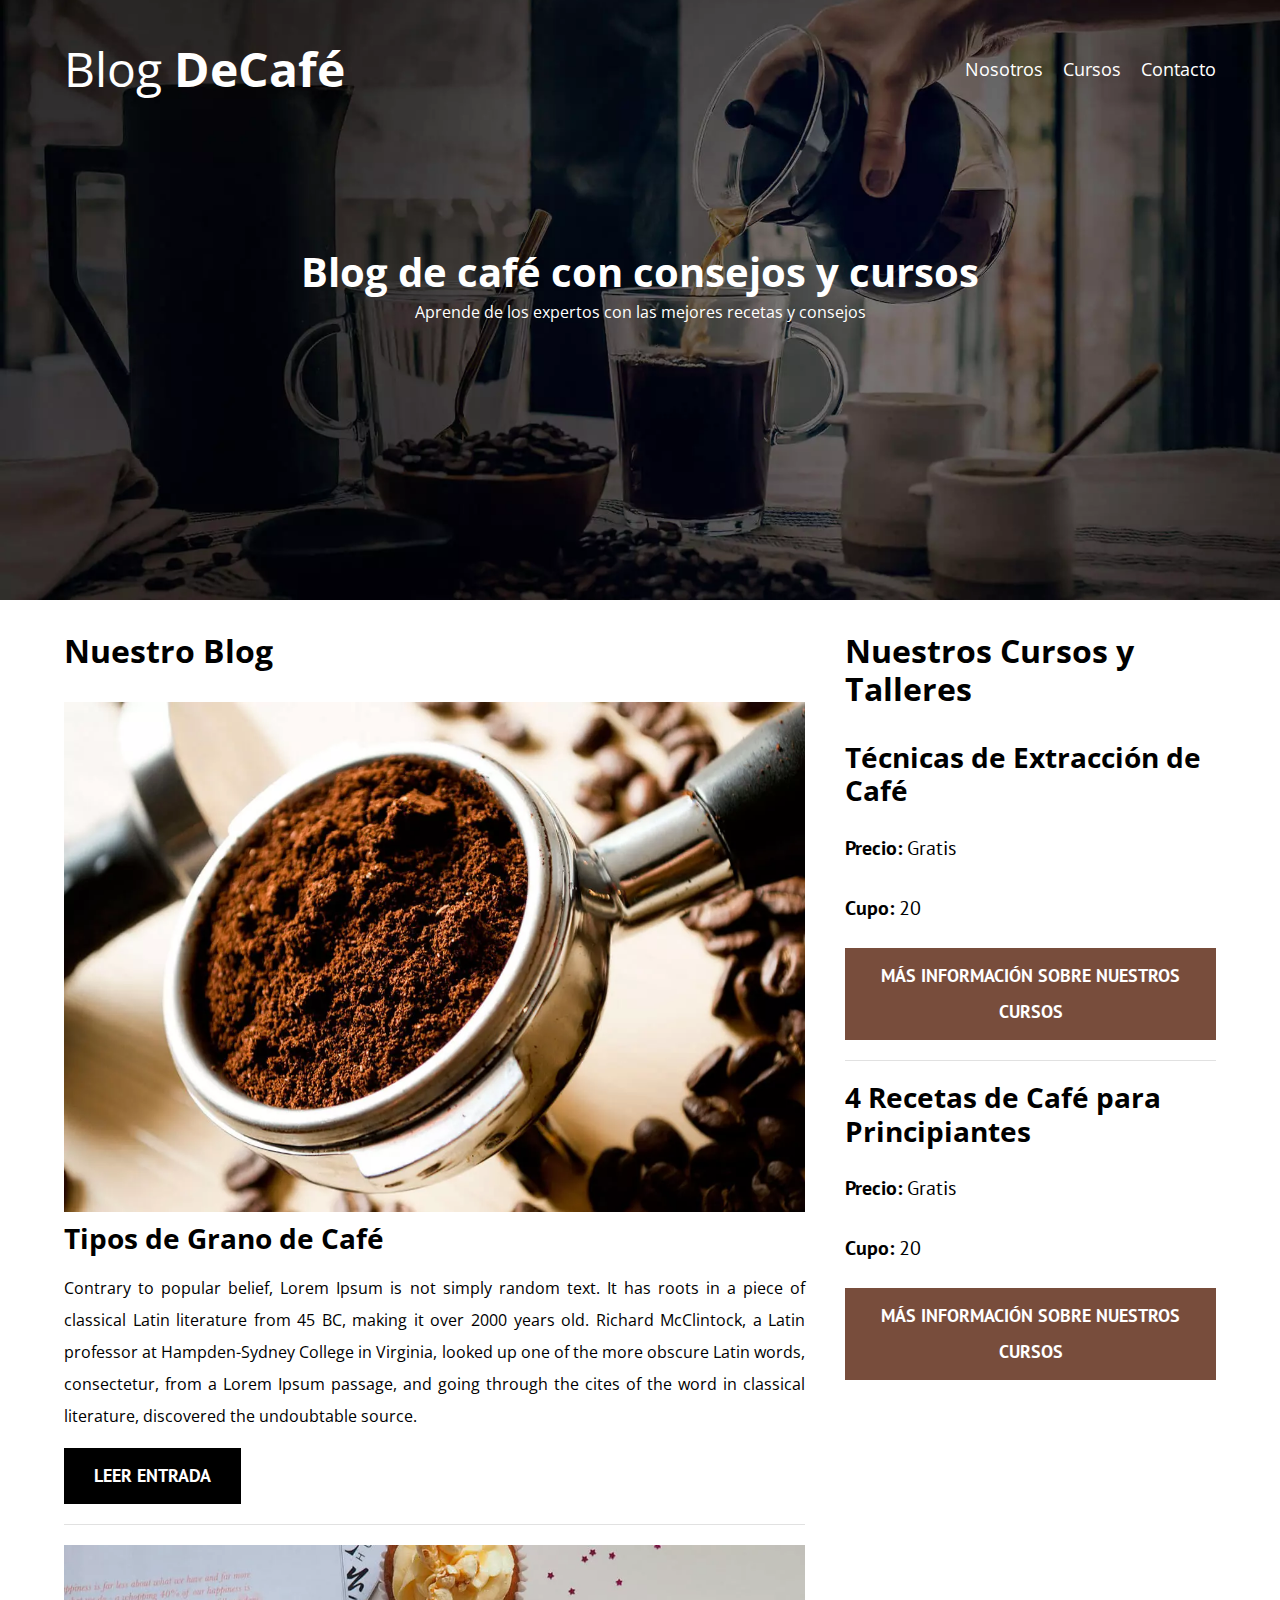
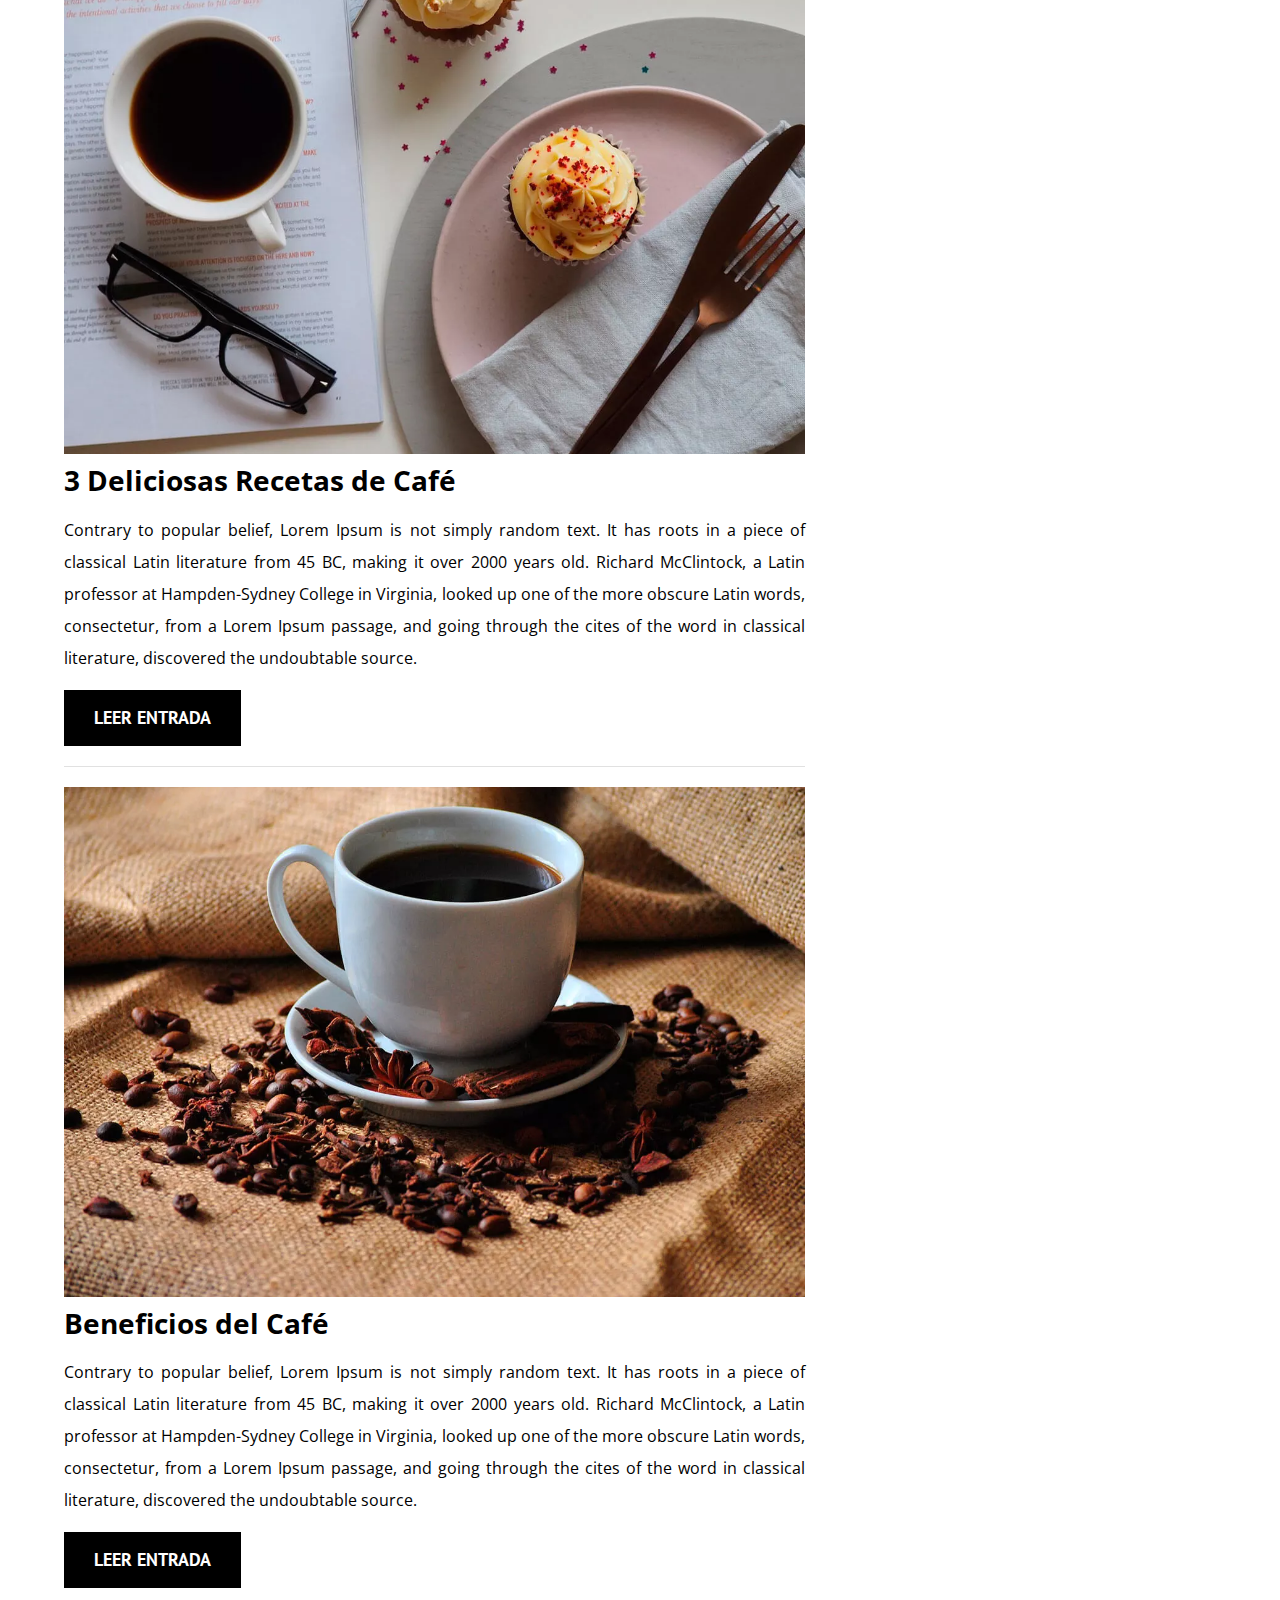
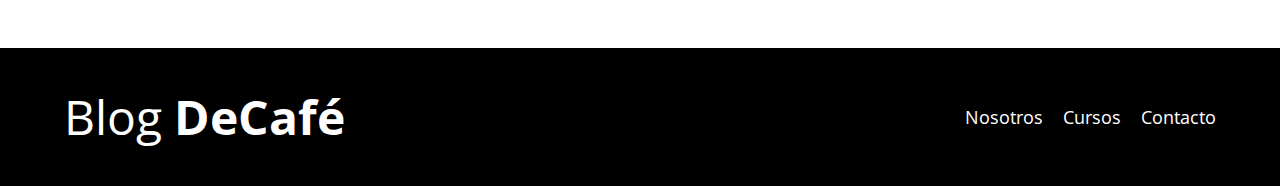
<file: blogdecafe_inicio/index.html>
<!DOCTYPE html>
<html lang="es">
<head>
    <meta charset="UTF-8">
    <meta http-equiv="X-UA-Compatible" content="IE=edge">
    <meta name="viewport" content="width=device-width, initial-scale=1.0">
    <title>BlogDeCafe</title>
    <meta name="descripcion" content="Página web de blog de café">

    
    <link rel="preconnect" href="https://fonts.googleapis.com">
    <link rel="preconnect" href="https://fonts.gstatic.com" crossorigin>
 
    <!-- Prefetch -->
    <link rel="Prefetch" href="nosotros.html" as="document">

    <!-- Preload -->
    <link rel="Preload" href="css/normalize.css" as="style">
    <link rel="stylesheet" href="css/normalize.css">

    <link rel="Preload" href="https://fonts.googleapis.com/css2?family=Open+Sans&family=PT+Sans:wght@400;700&display=swap" crossorigin="crossorigin" as="font">
    <link href="https://fonts.googleapis.com/css2?family=Open+Sans&family=PT+Sans:wght@400;700&display=swap" rel="stylesheet">
    <link rel="Preload" href="css/styles.css" as="style">
    <link rel="stylesheet" href="css/styles.css">
</head>
<body>
    <header class="header">
        <div class="contenedor">
            <div class="barra">
                <a class="logo" href="index.html">
                    <h1 class="logo__nombre no-margin centrar-texto">Blog <span class="logo__bold">DeCafé</span></h1>
                </a>

                <nav class="navegacion">
                    <a href="nosotros.html" class="navegacion__enlace">Nosotros</a>
                    <a href="cursos.html" class="navegacion__enlace">Cursos</a>
                    <a href="contacto.html" class="navegacion__enlace">Contacto</a>
                    
                </nav>
            </div>
        </div>
        <div class="header__texto">
            <h2 class="no-margin">Blog de café con consejos y cursos</h2>
            <p class="no-margin">Aprende de los expertos con las mejores recetas y consejos</p>
        </div>
    </header>
    
    <div class="contenedor contenido-principal">
        <main class="blog">
            <h3>Nuestro Blog</h3>

            <article class="entrada">
                <div class="entrada__imagen">
                    <picture>
                        <source loading="lazy" srcset="img/blog1.webp" type="image/webp">
                        <img loading="lazy" src="img/blog1.jpg" alt="imagen blog">
                    </picture>
                    
                </div>
                <div class="entrada__contenido">
                    <h4 class="no-margin">Tipos de Grano de Café</h4>
                    <p class="justificar-texto">Contrary to popular belief, Lorem Ipsum is not simply random text. 
                        It has roots in a piece of classical Latin literature from 45 BC, 
                        making it over 2000 years old. Richard McClintock, 
                        a Latin professor at Hampden-Sydney College in Virginia, 
                        looked up one of the more obscure Latin words, consectetur, 
                        from a Lorem Ipsum passage, and going through the cites of the word in classical literature, 
                        discovered the undoubtable source.
                    </p>
                    <a href="entrada.html" class="boton boton--primario">Leer Entrada</a>
                </div>
            </article>

            <article class="entrada">
                <div class="entrada__imagen">
                    <picture>
                        <source loading="lazy" srcset="img/blog2.webp" type="image/webp">
                        <img loading="lazy" src="img/blog2.jpg" alt="imagen blog">
                    </picture>
                </div>
                <div class="entrada__contenido">
                    <h4 class="no-margin">3 Deliciosas Recetas de Café</h4>
                    <p class="justificar-texto">Contrary to popular belief, Lorem Ipsum is not simply random text. 
                        It has roots in a piece of classical Latin literature from 45 BC, 
                        making it over 2000 years old. Richard McClintock, 
                        a Latin professor at Hampden-Sydney College in Virginia, 
                        looked up one of the more obscure Latin words, consectetur, 
                        from a Lorem Ipsum passage, and going through the cites of the word in classical literature, 
                        discovered the undoubtable source.
                    </p>
                    <a href="entrada.html" class="boton boton--primario">Leer Entrada</a>
                </div>
            </article>

            <article class="entrada">
                <div class="entrada__imagen">
                    <picture>
                        <source loading="lazy" srcset="img/blog3.webp" type="image/webp">
                        <img loading="lazy" src="img/blog3.jpg" alt="imagen blog">
                    </picture>
                </div>
                <div class="entrada__contenido">
                    <h4 class="no-margin">Beneficios del Café</h4>
                    <p class="justificar-texto">Contrary to popular belief, Lorem Ipsum is not simply random text. 
                        It has roots in a piece of classical Latin literature from 45 BC, 
                        making it over 2000 years old. Richard McClintock, 
                        a Latin professor at Hampden-Sydney College in Virginia, 
                        looked up one of the more obscure Latin words, consectetur, 
                        from a Lorem Ipsum passage, and going through the cites of the word in classical literature, 
                        discovered the undoubtable source.
                    </p>
                    <a href="entrada.html" class="boton boton--primario">Leer Entrada</a>
                </div>
            </article>
        </main>
        <aside class="sidebar">
            <h3>Nuestros Cursos y Talleres</h3>
            <ul class="cursos no-padding">
                <li class="widget-curso">
                    <h4 class="no-margin">Técnicas de Extracción de Café</h4>
                    <p class="widget-curso__label">Precio: 
                        <span class="widget-curso__info">Gratis</span>
                    </p>
                    <p class="widget-curso__label">Cupo: 
                        <span class="widget-curso__info">20</span>
                    </p>
                    <a href="entrada.html" class="boton boton--secundario">Más Información sobre nuestros cursos</a>
                </li>

                <li class="widget-curso">
                    <h4 class="no-margin">4 Recetas de Café para Principiantes</h4>
                    <p class="widget-curso__label">Precio: 
                        <span class="widget-curso__info">Gratis</span>
                    </p>
                    <p class="widget-curso__label">Cupo: 
                        <span class="widget-curso__info">20</span>
                    </p>
                    <a href="entrada.html" class="boton boton--secundario">Más Información sobre nuestros cursos</a>
                </li>
            </ul>
        </aside>

    </div>
    <footer class="footer">
        <div class="contenedor">
           
                <div class="barra">
                    <a class="logo" href="index.html">
                        <h1 class="logo__nombre no-margin centrar-texto">Blog <span class="logo__bold">DeCafé</span></h1>
                    </a>
    
                    <nav class="navegacion">
                        <a href="nosotros.html" class="navegacion__enlace">Nosotros</a>
                        <a href="cursos.html" class="navegacion__enlace">Cursos</a>
                        <a href="contacto.html" class="navegacion__enlace">Contacto</a>
                        
                    </nav>
                </div>
            
        </div>
    </footer>

    <script src="js/modernizr.js"></script>
</body>
</html>
</file>
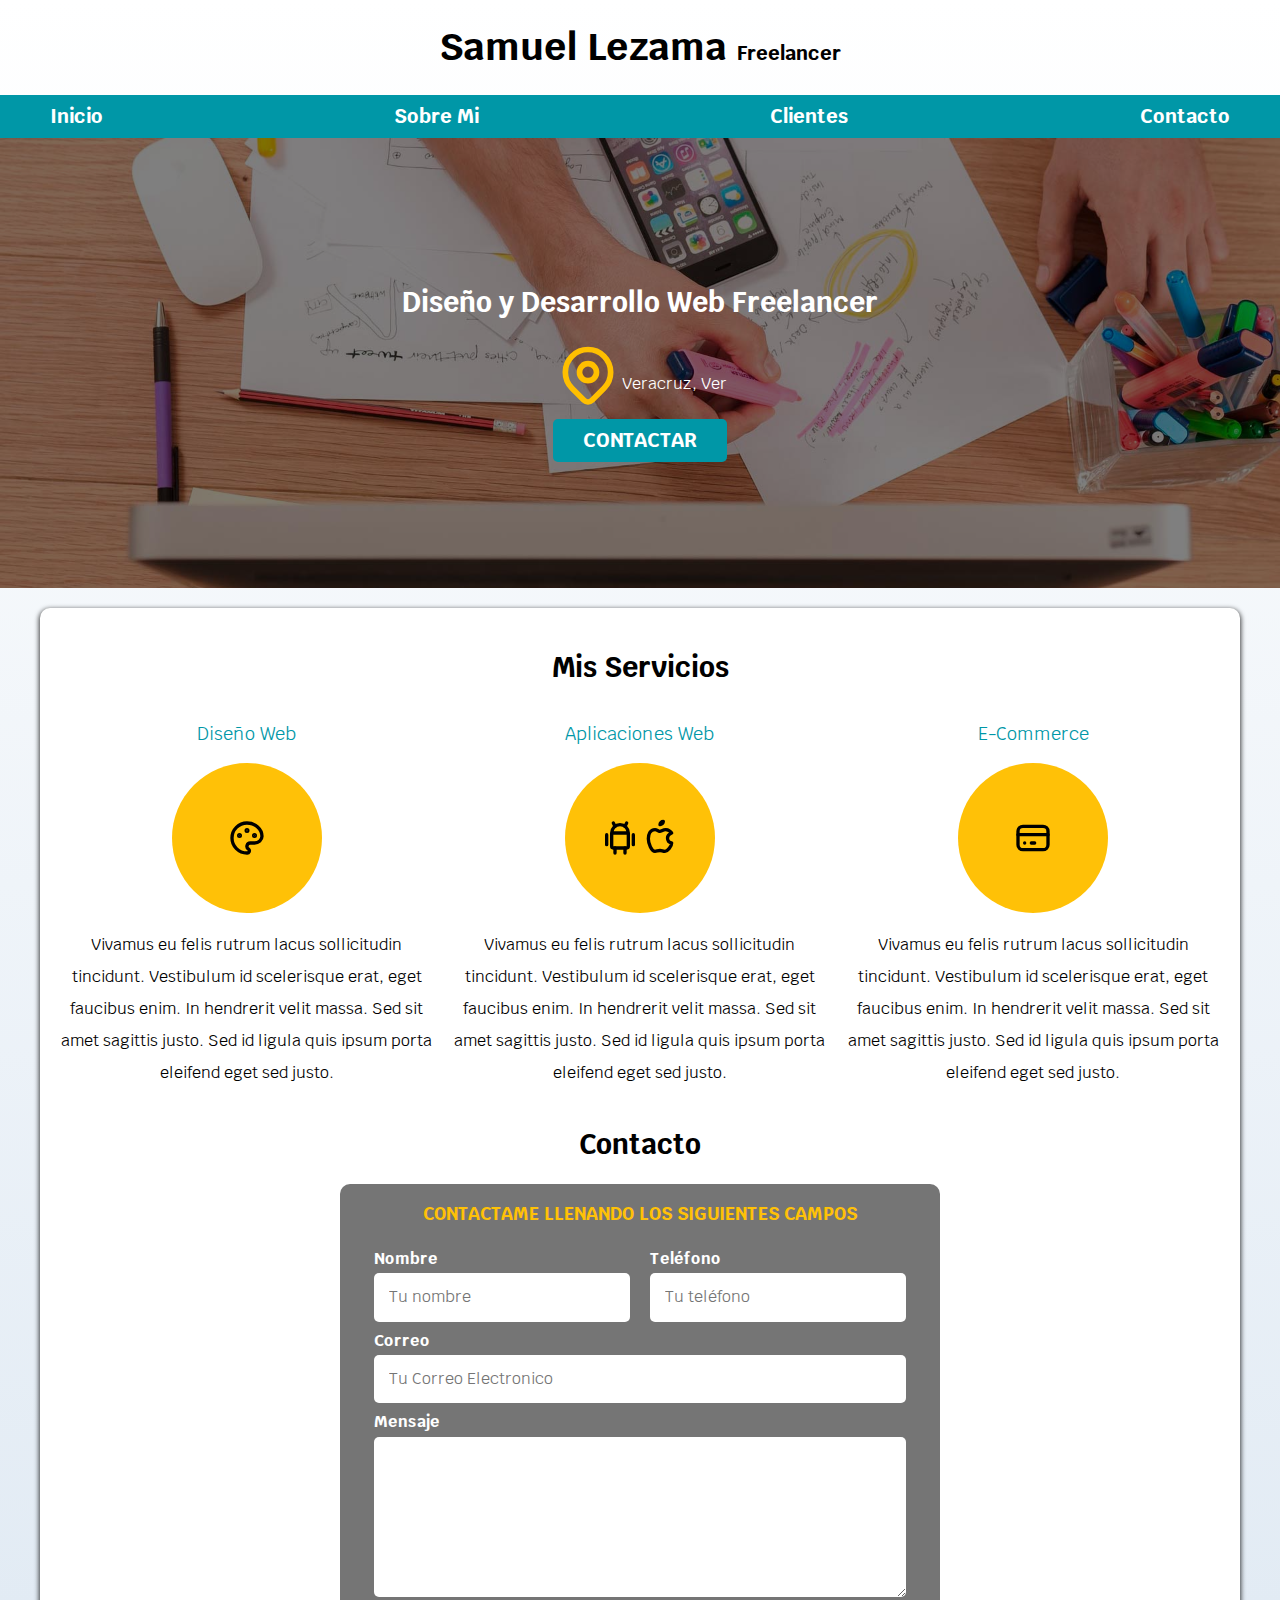
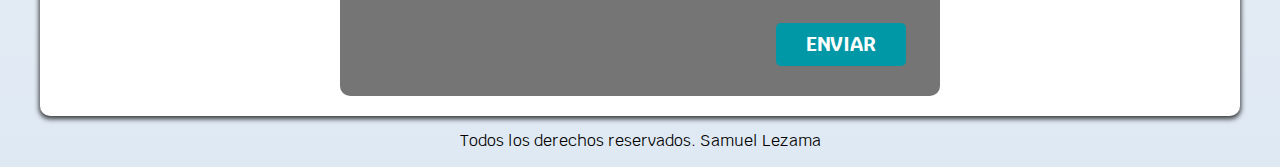
<file: free-lancer/index.html>
<!DOCTYPE html>
<html lang="es">
<head>
	<meta charset="utf-8">
	<meta name="viewport" content="width=device-width, initial-scale=1.0">
	<title>Diseñador Freelancer</title>
	<link rel="preload" href="css\styles.css" as="style">
	<link rel="preload" href="css\normalize.css" as="style">
	<link rel="stylesheet" href="css\normalize.css"><link rel="preconnect" href="https://fonts.googleapis.com">
	<link rel="preconnect" href="https://fonts.gstatic.com" crossorigin>
	<link href="https://fonts.googleapis.com/css2?family=Krub:wght@400;700&display=swap" rel="stylesheet">
	
	<link rel="stylesheet" type="text/css" href="css\styles.css">
</head>
<body>
	<header>
		<h1 class="titulo">Samuel Lezama <span class="titulo">Freelancer</span></h1>	
	</header>

	<div class="nav-bg">
		<nav class="navegacion-principal contenedor">
			<a href="#">Inicio</a>
			<a href="#">Sobre Mi</a>
			<a href="#">Clientes</a>
			<a href="#">Contacto</a>

		</nav>
	</div>
	
	<section class="hero">
		<div class="contenido-hero"> 
			<h2>Diseño y Desarrollo Web Freelancer</h2>
			<div class="ubicacion">
				<svg xmlns="http://www.w3.org/2000/svg" class="icon icon-tabler icon-tabler-map-pin" width="68" height="68" viewBox="0 0 24 24" stroke-width="2" stroke="#ffbf00" fill="none" stroke-linecap="round" stroke-linejoin="round">
					<path stroke="none" d="M0 0h24v24H0z" fill="none"/>
					<circle cx="12" cy="11" r="3" />
					<path d="M17.657 16.657l-4.243 4.243a2 2 0 0 1 -2.827 0l-4.244 -4.243a8 8 0 1 1 11.314 0z" />
				</svg>
				<p>Veracruz, Ver</p>
			</div>
			
			<a class="boton" href="#">Contactar</a>
		</div><!--contenido-hero-->
	</section>

		
	<main class="contenedor sombra">
		<h2>Mis Servicios</h2>

		<div class="servicios">
			<section class="servicio">
				<h3>Diseño Web</h3>
				<div class="iconos">
					<svg xmlns="http://www.w3.org/2000/svg" class="icon icon-tabler icon-tabler-palette" width="40" height="40" viewBox="0 0 24 24" stroke-width="2" stroke="#000000" fill="none" stroke-linecap="round" stroke-linejoin="round">
						<path stroke="none" d="M0 0h24v24H0z" fill="none"/>
						<path d="M12 21a9 9 0 1 1 0 -18a9 8 0 0 1 9 8a4.5 4 0 0 1 -4.5 4h-2.5a2 2 0 0 0 -1 3.75a1.3 1.3 0 0 1 -1 2.25" />
						<circle cx="7.5" cy="10.5" r=".5" fill="currentColor" />
						<circle cx="12" cy="7.5" r=".5" fill="currentColor" />
						<circle cx="16.5" cy="10.5" r=".5" fill="currentColor" />
					</svg>
				</div>
				
				<p>Vivamus eu felis rutrum lacus sollicitudin tincidunt. Vestibulum id scelerisque erat, eget faucibus enim. In hendrerit velit massa. Sed sit amet sagittis justo. Sed id ligula quis ipsum porta eleifend eget sed justo.</p>	
			</section>
			
			<section class="servicio">
				<h3>Aplicaciones Web</h3>
				<div class="iconos">
					<svg xmlns="http://www.w3.org/2000/svg" class="icon icon-tabler icon-tabler-brand-android" width="40" height="40" viewBox="0 0 24 24" stroke-width="2" stroke="#000000" fill="none" stroke-linecap="round" stroke-linejoin="round">
						<path stroke="none" d="M0 0h24v24H0z" fill="none"/>
						<line x1="4" y1="10" x2="4" y2="16" />
						<line x1="20" y1="10" x2="20" y2="16" />
						<path d="M7 9h10v8a1 1 0 0 1 -1 1h-8a1 1 0 0 1 -1 -1v-8a5 5 0 0 1 10 0" />
						<line x1="8" y1="3" x2="9" y2="5" />
						<line x1="16" y1="3" x2="15" y2="5" />
						<line x1="9" y1="18" x2="9" y2="21" />
						<line x1="15" y1="18" x2="15" y2="21" />
					</svg>

					<svg xmlns="http://www.w3.org/2000/svg" class="icon icon-tabler icon-tabler-brand-apple" width="40" height="40" viewBox="0 0 24 24" stroke-width="2" stroke="#000000" fill="none" stroke-linecap="round" stroke-linejoin="round">
						<path stroke="none" d="M0 0h24v24H0z" fill="none"/>
						<path d="M9 7c-3 0 -4 3 -4 5.5c0 3 2 7.5 4 7.5c1.088 -.046 1.679 -.5 3 -.5c1.312 0 1.5 .5 3 .5s4 -3 4 -5c-.028 -.01 -2.472 -.403 -2.5 -3c-.019 -2.17 2.416 -2.954 2.5 -3c-1.023 -1.492 -2.951 -1.963 -3.5 -2c-1.433 -.111 -2.83 1 -3.5 1c-.68 0 -1.9 -1 -3 -1z" />
						<path d="M12 4a2 2 0 0 0 2 -2a2 2 0 0 0 -2 2" />
					</svg>
				</div>
				<p>Vivamus eu felis rutrum lacus sollicitudin tincidunt. Vestibulum id scelerisque erat, eget faucibus enim. In hendrerit velit massa. Sed sit amet sagittis justo. Sed id ligula quis ipsum porta eleifend eget sed justo.</p>	
			</section>

			<section class="servicio">
				<h3>E-Commerce</h3>
				<div class="iconos">
					<svg xmlns="http://www.w3.org/2000/svg" class="icon icon-tabler icon-tabler-credit-card" width="40" height="40" viewBox="0 0 24 24" stroke-width="2" stroke="#000000" fill="none" stroke-linecap="round" stroke-linejoin="round">
						<path stroke="none" d="M0 0h24v24H0z" fill="none"/>
						<rect x="3" y="5" width="18" height="14" rx="3" />
						<line x1="3" y1="10" x2="21" y2="10" />
						<line x1="7" y1="15" x2="7.01" y2="15" />
						<line x1="11" y1="15" x2="13" y2="15" />
					</svg>
				</div>
				<p>Vivamus eu felis rutrum lacus sollicitudin tincidunt. Vestibulum id scelerisque erat, eget faucibus enim. In hendrerit velit massa. Sed sit amet sagittis justo. Sed id ligula quis ipsum porta eleifend eget sed justo.</p>
			</section>
		</div><!--Cierre de contenedor Servicios-->
	
	
	<section>
		<h2>Contacto</h2>

		<form class="formulario">
			<fieldset>
				<legend>Contactame llenando los siguientes campos</legend>
				<div class="contenedor-campos">
					<div class="campo">
						<label>Nombre</label>
						<input class="input-text" type="text" placeholder="Tu nombre">
					</div>
					
					<div class="campo">
						<label>Teléfono</label>
						<input class="input-text" type="tel" placeholder="Tu teléfono">
					</div>
					
					<div class="campo">
						<label>Correo</label>
						<input class="input-text" type="email" placeholder="Tu Correo Electronico">
					</div>
					
					<div class="campo">
						<label>Mensaje</label>
						<textarea class="input-text"></textarea>
					</div>
					
				</div><!-- Cierra contenedor campos -->
				<div class="alinear-derecha flex">
					<input class="boton w-sm-100" type="submit" value="Enviar">
				</div>
				
			</fieldset>
		</form>	
	</section>
</main>

	<footer class="footer">
		<p>Todos los derechos reservados. Samuel Lezama</p>	
	</footer>
	
</body>
</html>
</file>
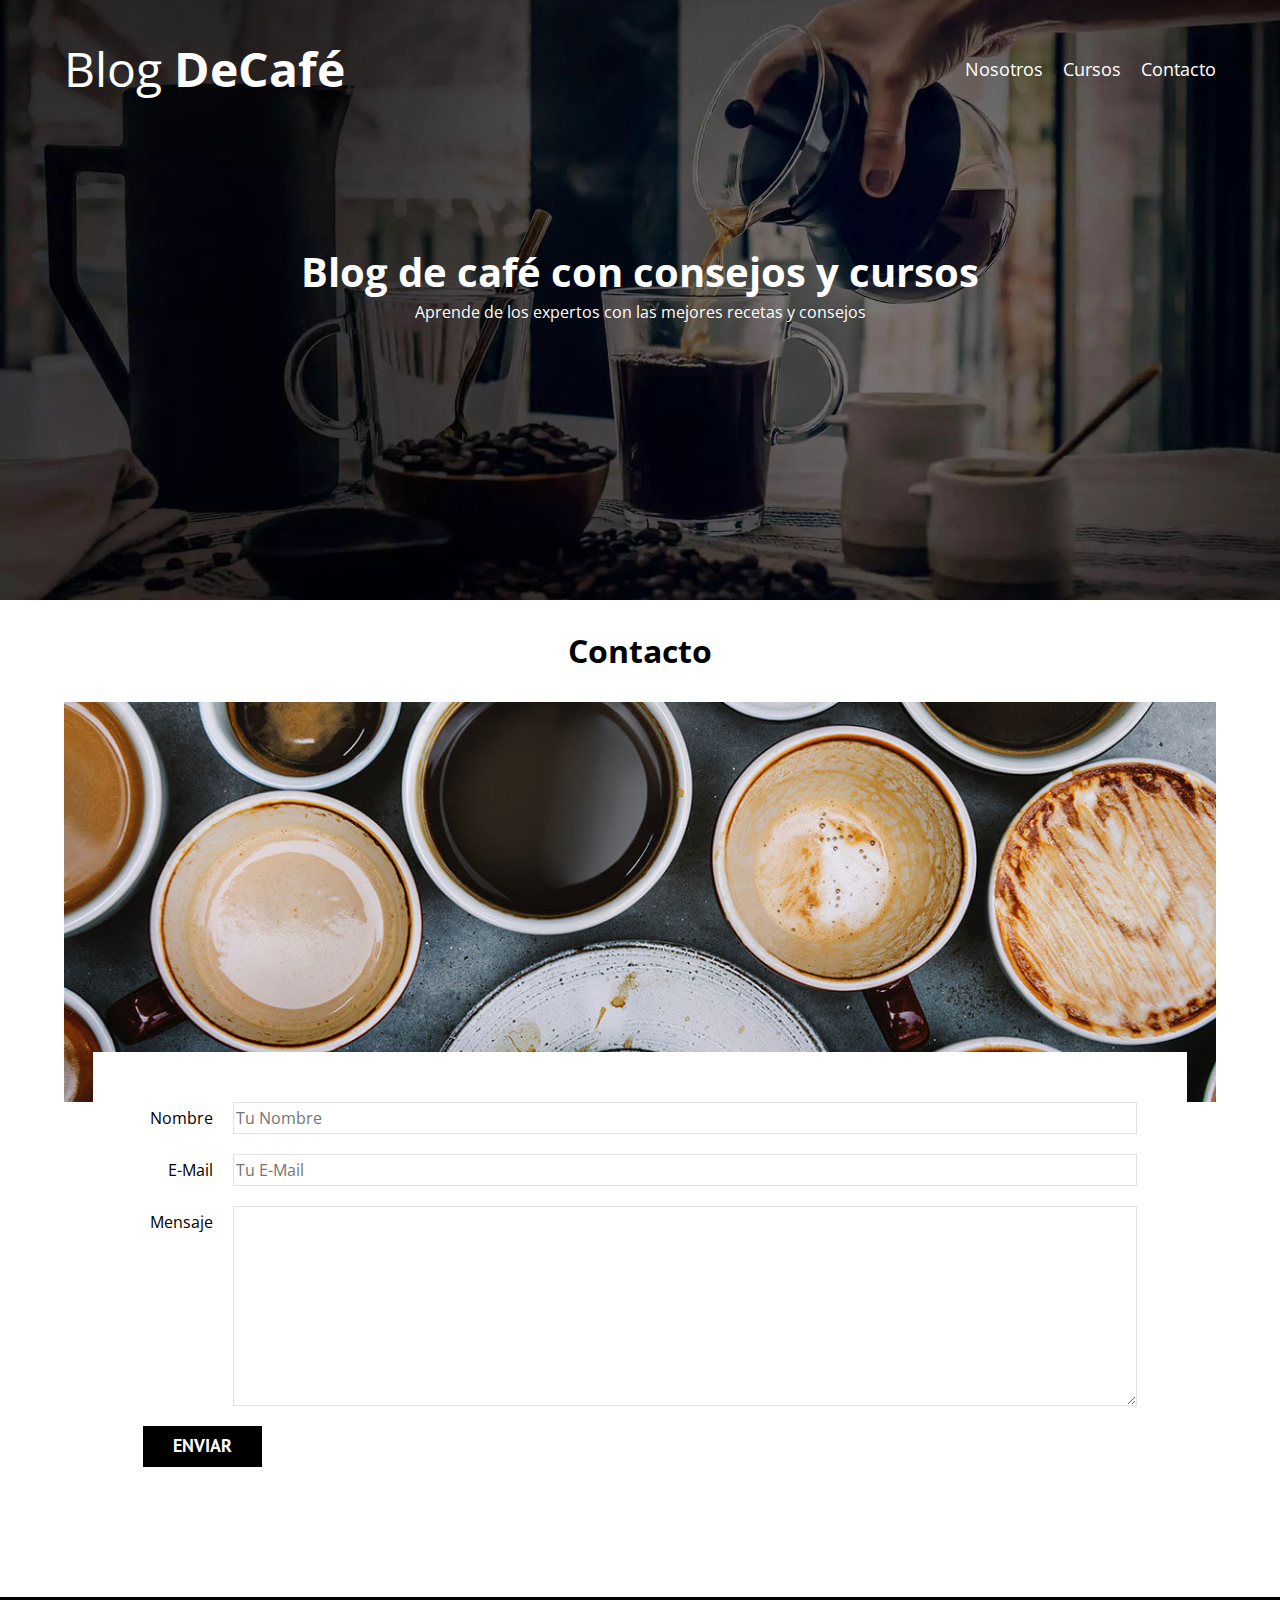
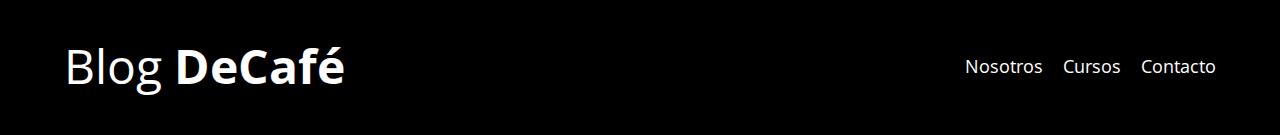
<file: blogdecafe_inicio/contacto.html>
<!DOCTYPE html>
<html lang="es">

<head>
    <meta charset="UTF-8">
    <meta http-equiv="X-UA-Compatible" content="IE=edge">
    <meta name="viewport" content="width=device-width, initial-scale=1.0">
    <title>BlogDeCafe</title>
    <link rel="stylesheet" href="css/normalize.css">
    <link rel="preconnect" href="https://fonts.googleapis.com">
    <link rel="preconnect" href="https://fonts.gstatic.com" crossorigin>
    <link href="https://fonts.googleapis.com/css2?family=Open+Sans&family=PT+Sans:wght@400;700&display=swap"
        rel="stylesheet">
    <link rel="stylesheet" href="css/styles.css">
</head>

<body>
    <header class="header">
        <div class="contenedor">
            <div class="barra">
                <a class="logo" href="index.html">
                    <h1 class="logo__nombre no-margin centrar-texto">Blog <span class="logo__bold">DeCafé</span></h1>
                </a>

                <nav class="navegacion">
                    <a href="nosotros.html" class="navegacion__enlace">Nosotros</a>
                    <a href="cursos.html" class="navegacion__enlace">Cursos</a>
                    <a href="contacto.html" class="navegacion__enlace">Contacto</a>

                </nav>
            </div>
        </div>
        <div class="header__texto">
            <h2 class="no-margin">Blog de café con consejos y cursos</h2>
            <p class="no-margin">Aprende de los expertos con las mejores recetas y consejos</p>
        </div>
    </header>

    <main class="contenedor">
        <h3 class="centrar-texto">Contacto</h3>
        <div class="contacto-bg"></div>

        <form class="formulario">
            <div class="campo">
                <label class="campo__label" for="nombre">Nombre</label>
                <input class="campo__field" type="text" placeholder="Tu Nombre" id="nombre">
              
            </div>
            <div class="campo">
                <label class="campo__label" for="email">E-Mail</label>
                <input class="campo__field" type="email" placeholder="Tu E-Mail" id="email">
              
            </div>
            <div class="campo">
                <label class="campo__label" for="mensaje">Mensaje</label>
                <textarea class="campo__field campo__field--textarea" id="mensaje"></textarea>
              
            </div>
            <div class="campo">
                <input type="submit" value="Enviar" class="boton boton--primario">
            </div>
        </form>
    </main>
    <footer class="footer">
        <div class="contenedor">

            <div class="barra">
                <a class="logo" href="index.html">
                    <h1 class="logo__nombre no-margin centrar-texto">Blog <span class="logo__bold">DeCafé</span></h1>
                </a>

                <nav class="navegacion">
                    <a href="nosotros.html" class="navegacion__enlace">Nosotros</a>
                    <a href="cursos.html" class="navegacion__enlace">Cursos</a>
                    <a href="contacto.html" class="navegacion__enlace">Contacto</a>

                </nav>
            </div>

        </div>
    </footer>
    <script src="js/modernizr.js"></script>
</body>

</html>
</file>
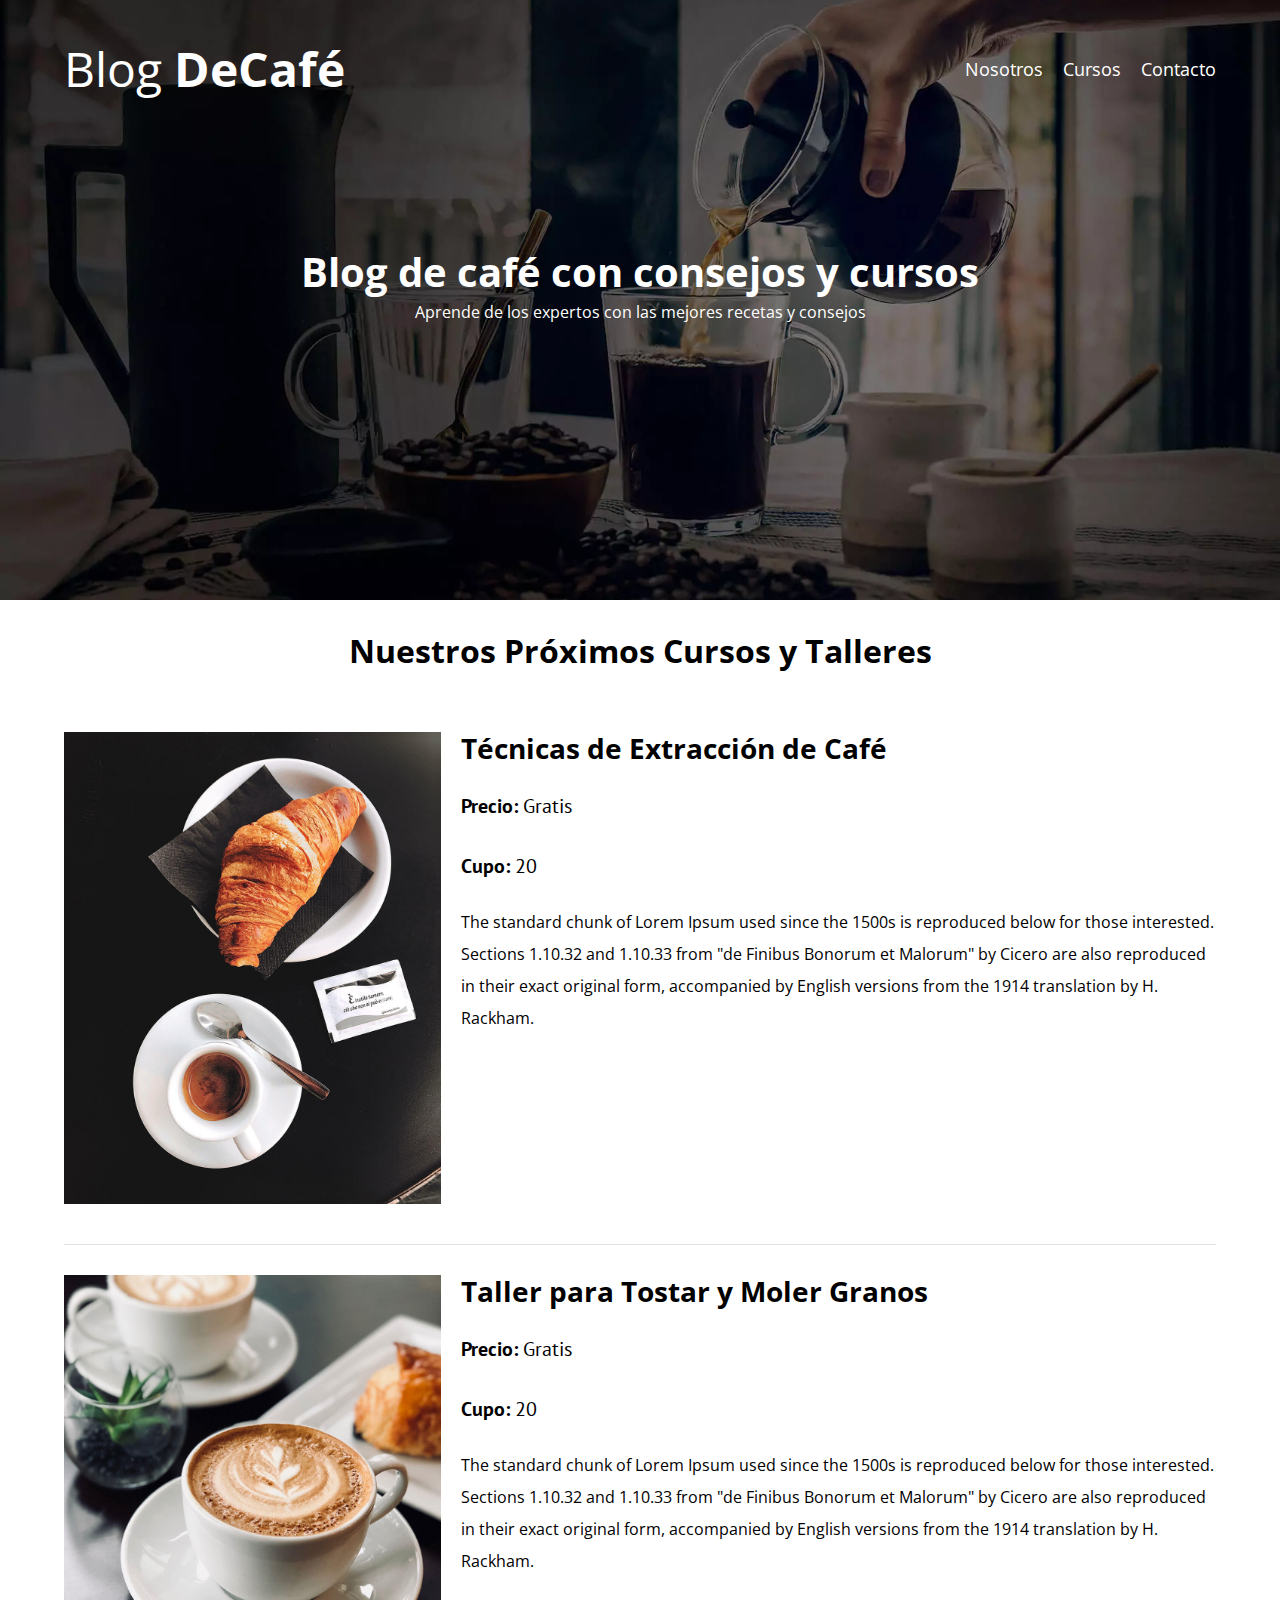
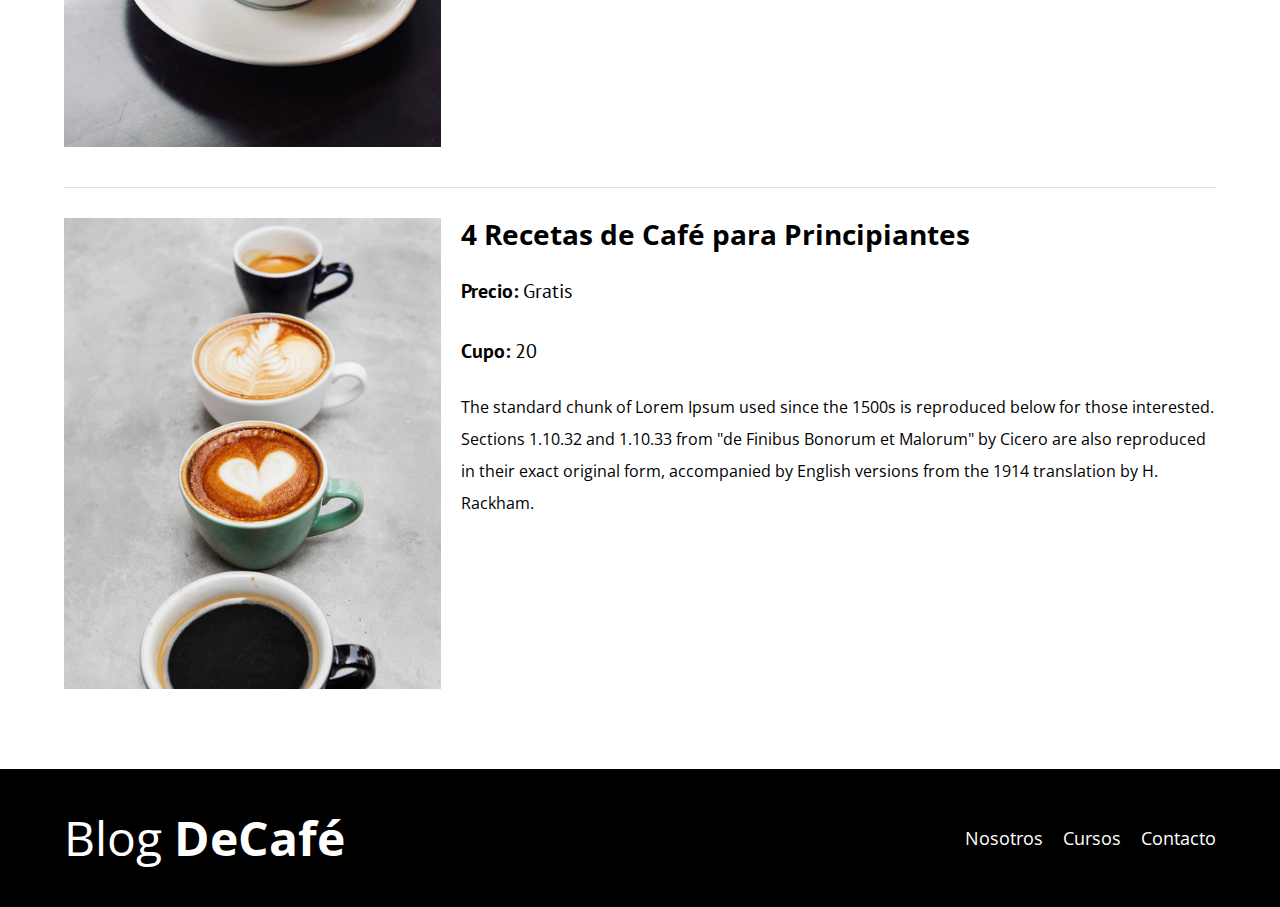
<file: blogdecafe_inicio/cursos.html>
<!DOCTYPE html>
<html lang="es">

<head>
    <meta charset="UTF-8">
    <meta http-equiv="X-UA-Compatible" content="IE=edge">
    <meta name="viewport" content="width=device-width, initial-scale=1.0">
    <title>BlogDeCafe</title>
    <link rel="stylesheet" href="css/normalize.css">
    <link rel="preconnect" href="https://fonts.googleapis.com">
    <link rel="preconnect" href="https://fonts.gstatic.com" crossorigin>
    <link href="https://fonts.googleapis.com/css2?family=Open+Sans&family=PT+Sans:wght@400;700&display=swap"
        rel="stylesheet">
    <link rel="stylesheet" href="css/styles.css">
</head>

<body>
    <header class="header">
        <div class="contenedor">
            <div class="barra">
                <a class="logo" href="index.html">
                    <h1 class="logo__nombre no-margin centrar-texto">Blog <span class="logo__bold">DeCafé</span></h1>
                </a>

                <nav class="navegacion">
                    <a href="nosotros.html" class="navegacion__enlace">Nosotros</a>
                    <a href="cursos.html" class="navegacion__enlace">Cursos</a>
                    <a href="contacto.html" class="navegacion__enlace">Contacto</a>

                </nav>
            </div>
        </div>
        <div class="header__texto">
            <h2 class="no-margin">Blog de café con consejos y cursos</h2>
            <p class="no-margin">Aprende de los expertos con las mejores recetas y consejos</p>
        </div>
    </header>

    <main class="contenedor">
        <h3 class="centrar-texto">Nuestros Próximos Cursos y Talleres</h3>
        <div class="curso">
            <div class="curso__imagen">
                <img src="img/curso1.jpg" alt="Imagen del curso">
            </div>
            <div class="curso__informacion">
                <h4 class="no-margin">Técnicas de Extracción de Café</h4>
                <p class="curso__label">Precio: 
                    <span class="curso__info">Gratis</span>
                </p>
                <p class="curso__label">Cupo: 
                    <span class="curso__info">20</span>
                </p>
                <p class="curso__descripcion">
                    The standard chunk of Lorem Ipsum used since the 1500s is reproduced below for those interested. Sections 1.10.32 and
                    1.10.33 from "de Finibus Bonorum et Malorum" by Cicero are also reproduced in their exact original form, accompanied by
                    English versions from the 1914 translation by H. Rackham.
                </p>
            </div> <!-- .curso-informacion -->
            
            
        </div> <!-- .curso -->

        <div class="curso">
            <div class="curso__imagen">
                <img src="img/curso2.jpg" alt="Imagen del curso">
            </div>
            <div class="curso__informacion">
                <h4 class="no-margin">Taller para Tostar y Moler Granos</h4>
                <p class="curso__label">Precio: 
                    <span class="curso__info">Gratis</span>
                </p>
                <p class="curso__label">Cupo: 
                    <span class="curso__info">20</span>
                </p>
                <p class="curso__descripcion">
                    The standard chunk of Lorem Ipsum used since the 1500s is reproduced below for those interested. Sections 1.10.32 and
                    1.10.33 from "de Finibus Bonorum et Malorum" by Cicero are also reproduced in their exact original form, accompanied by
                    English versions from the 1914 translation by H. Rackham.
                </p>
            </div> <!-- .curso-informacion -->
            
            
        </div> <!-- .curso -->

        <div class="curso">
            <div class="curso__imagen">
                <img src="img/curso3.jpg" alt="Imagen del curso">
            </div>
            <div class="curso__informacion">
                <h4 class="no-margin">4 Recetas de Café para Principiantes</h4>
                <p class="curso__label">Precio: 
                    <span class="curso__info">Gratis</span>
                </p>
                <p class="curso__label">Cupo: 
                    <span class="curso__info">20</span>
                </p>
                <p class="curso__descripcion">
                    The standard chunk of Lorem Ipsum used since the 1500s is reproduced below for those interested. Sections 1.10.32 and
                    1.10.33 from "de Finibus Bonorum et Malorum" by Cicero are also reproduced in their exact original form, accompanied by
                    English versions from the 1914 translation by H. Rackham.
                </p>
            </div> <!-- .curso-informacion -->
            
            
        </div> <!-- .curso -->

        
    </main>
    <footer class="footer">
        <div class="contenedor">

            <div class="barra">
                <a class="logo" href="index.html">
                    <h1 class="logo__nombre no-margin centrar-texto">Blog <span class="logo__bold">DeCafé</span></h1>
                </a>

                <nav class="navegacion">
                    <a href="nosotros.html" class="navegacion__enlace">Nosotros</a>
                    <a href="cursos.html" class="navegacion__enlace">Cursos</a>
                    <a href="contacto.html" class="navegacion__enlace">Contacto</a>

                </nav>
            </div>

        </div>
    </footer>
    <script src="js/modernizr.js"></script>
</body>

</html>
</file>
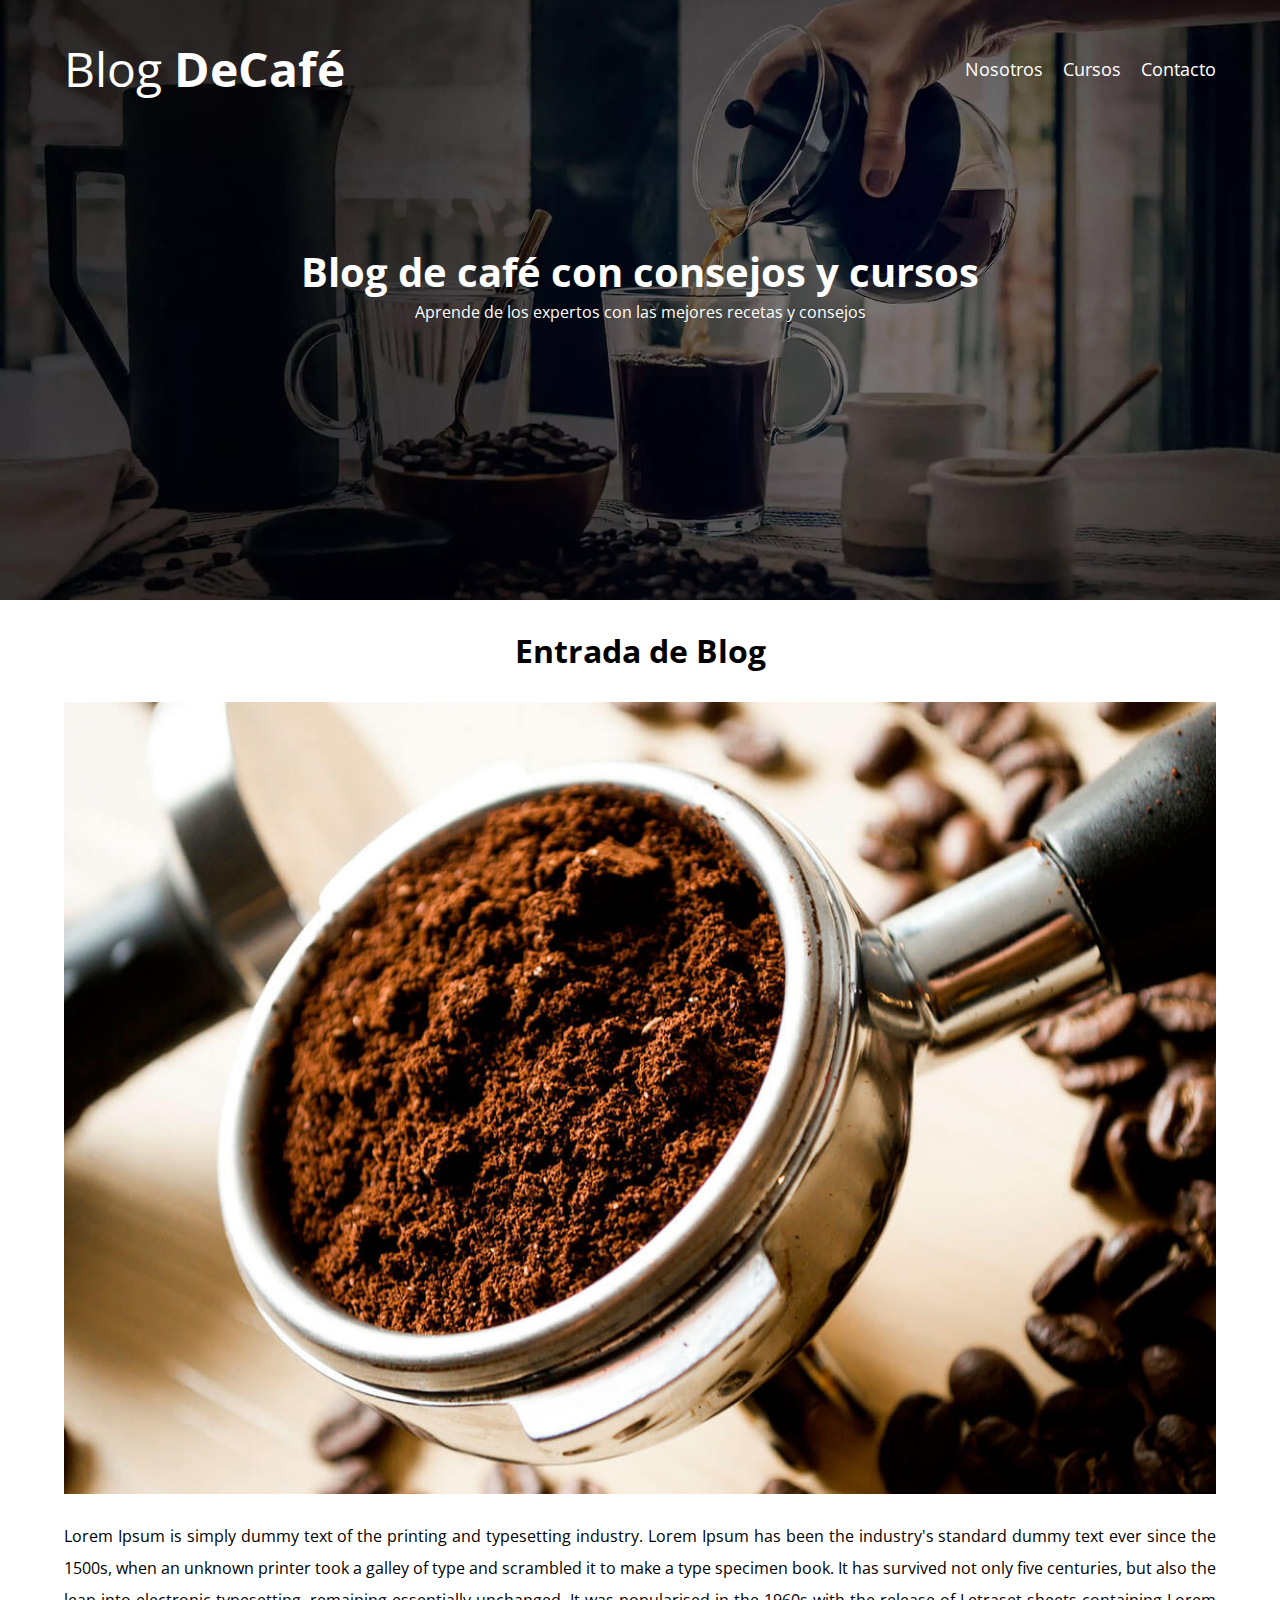
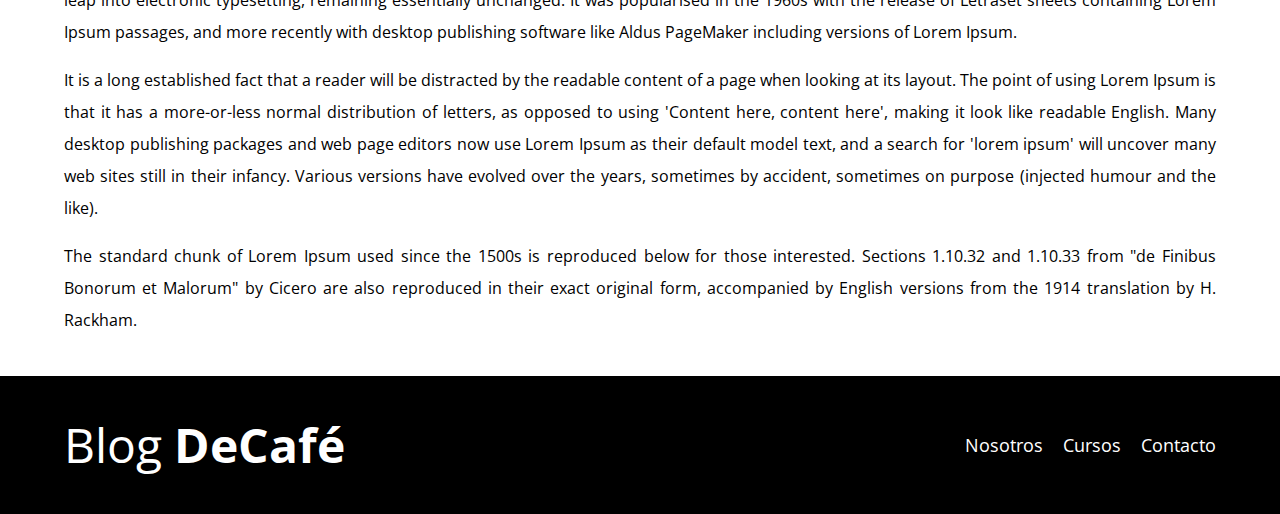
<file: blogdecafe_inicio/entrada.html>
<!DOCTYPE html>
<html lang="es">

<head>
    <meta charset="UTF-8">
    <meta http-equiv="X-UA-Compatible" content="IE=edge">
    <meta name="viewport" content="width=device-width, initial-scale=1.0">
    <title>BlogDeCafe</title>
    <link rel="stylesheet" href="css/normalize.css">
    <link rel="preconnect" href="https://fonts.googleapis.com">
    <link rel="preconnect" href="https://fonts.gstatic.com" crossorigin>
    <link href="https://fonts.googleapis.com/css2?family=Open+Sans&family=PT+Sans:wght@400;700&display=swap"
        rel="stylesheet">
    <link rel="stylesheet" href="css/styles.css">
</head>

<body>
    <header class="header">
        <div class="contenedor">
            <div class="barra">
                <a class="logo" href="index.html">
                    <h1 class="logo__nombre no-margin centrar-texto">Blog <span class="logo__bold">DeCafé</span></h1>
                </a>

                <nav class="navegacion">
                    <a href="nosotros.html" class="navegacion__enlace">Nosotros</a>
                    <a href="cursos.html" class="navegacion__enlace">Cursos</a>
                    <a href="contacto.html" class="navegacion__enlace">Contacto</a>

                </nav>
            </div>
        </div>
        <div class="header__texto">
            <h2 class="no-margin">Blog de café con consejos y cursos</h2>
            <p class="no-margin">Aprende de los expertos con las mejores recetas y consejos</p>
        </div>
    </header>

    <main class="contenedor">
        <h3 class="centrar-texto">Entrada de Blog</h3>
       <img src="img/blog1.jpg" alt="imagen del blog">
       <p class="justificar-texto">Lorem Ipsum is simply dummy text of the printing and typesetting industry. Lorem Ipsum has been the industry's standard
            dummy text ever since the 1500s, when an unknown printer took a galley of type and scrambled it to make a type specimen
            book. It has survived not only five centuries, but also the leap into electronic typesetting, remaining essentially
            unchanged. It was popularised in the 1960s with the release of Letraset sheets containing Lorem Ipsum passages, and more
            recently with desktop publishing software like Aldus PageMaker including versions of Lorem Ipsum.
        </p>
        <p class="justificar-texto">
            It is a long established fact that a reader will be distracted by the readable content of a page when looking at its
            layout. The point of using Lorem Ipsum is that it has a more-or-less normal distribution of letters, as opposed to using
            'Content here, content here', making it look like readable English. Many desktop publishing packages and web page
            editors now use Lorem Ipsum as their default model text, and a search for 'lorem ipsum' will uncover many web sites
            still in their infancy. Various versions have evolved over the years, sometimes by accident, sometimes on purpose
            (injected humour and the like).
        </p>
        <p class="justificar-texto">
            The standard chunk of Lorem Ipsum used since the 1500s is reproduced below for those interested. Sections 1.10.32 and
            1.10.33 from "de Finibus Bonorum et Malorum" by Cicero are also reproduced in their exact original form, accompanied by
            English versions from the 1914 translation by H. Rackham.
        </p>
    </main>
    <footer class="footer">
        <div class="contenedor">

            <div class="barra">
                <a class="logo" href="index.html">
                    <h1 class="logo__nombre no-margin centrar-texto">Blog <span class="logo__bold">DeCafé</span></h1>
                </a>

                <nav class="navegacion">
                    <a href="nosotros.html" class="navegacion__enlace">Nosotros</a>
                    <a href="cursos.html" class="navegacion__enlace">Cursos</a>
                    <a href="contacto.html" class="navegacion__enlace">Contacto</a>

                </nav>
            </div>

        </div>
    </footer>
    <script src="js/modernizr.js"></script>
</body>

</html>
</file>
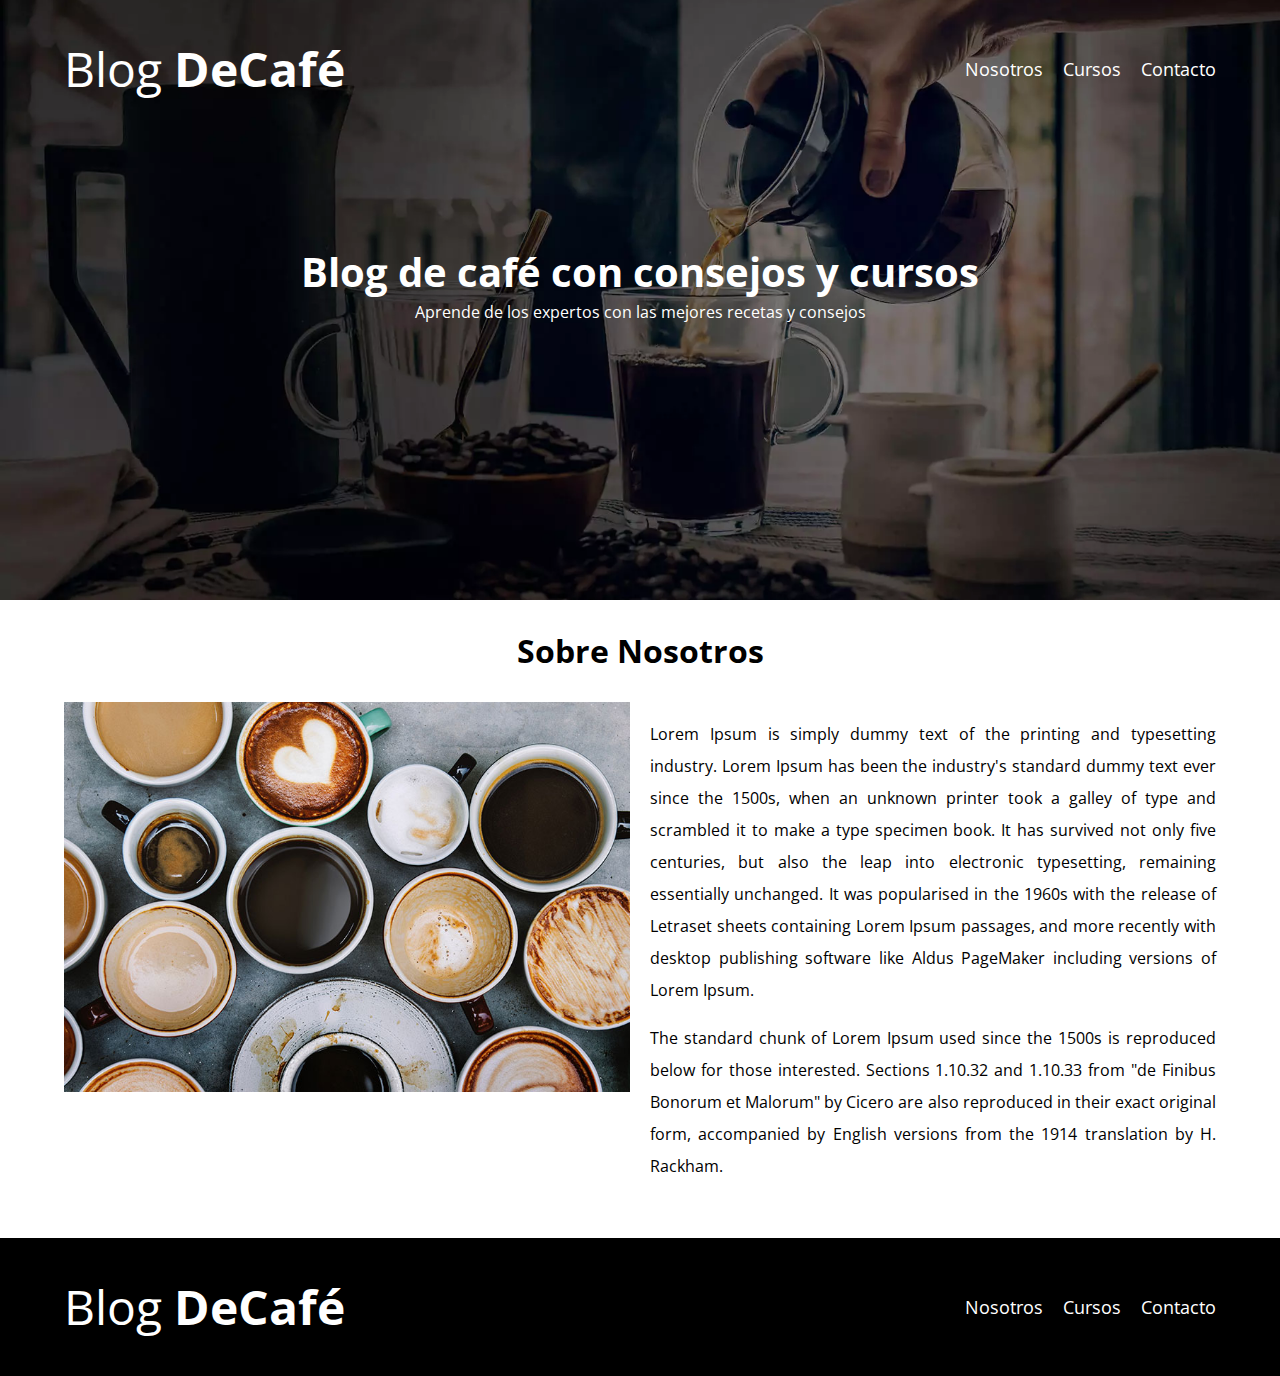
<file: blogdecafe_inicio/nosotros.html>
<!DOCTYPE html>
<html lang="es">

<head>
    <meta charset="UTF-8">
    <meta http-equiv="X-UA-Compatible" content="IE=edge">
    <meta name="viewport" content="width=device-width, initial-scale=1.0">
    <title>BlogDeCafe</title>
    <link rel="stylesheet" href="css/normalize.css">
    <link rel="preconnect" href="https://fonts.googleapis.com">
    <link rel="preconnect" href="https://fonts.gstatic.com" crossorigin>
    <link href="https://fonts.googleapis.com/css2?family=Open+Sans&family=PT+Sans:wght@400;700&display=swap"
        rel="stylesheet">
    <link rel="stylesheet" href="css/styles.css">
</head>

<body>
    <header class="header">
        <div class="contenedor">
            <div class="barra">
                <a class="logo" href="index.html">
                    <h1 class="logo__nombre no-margin centrar-texto">Blog <span class="logo__bold">DeCafé</span></h1>
                </a>

                <nav class="navegacion">
                    <a href="nosotros.html" class="navegacion__enlace">Nosotros</a>
                    <a href="cursos.html" class="navegacion__enlace">Cursos</a>
                    <a href="contacto.html" class="navegacion__enlace">Contacto</a>

                </nav>
            </div>
        </div>
        <div class="header__texto">
            <h2 class="no-margin">Blog de café con consejos y cursos</h2>
            <p class="no-margin">Aprende de los expertos con las mejores recetas y consejos</p>
        </div>
    </header>

    <main class="contenedor">
        <h3 class="centrar-texto">Sobre Nosotros</h3>
        <div class="sobre-nosotros">
            <div class="sobre-nosotros__imagen">
                <img src="img/nosotros.jpg" alt="imagen nosotros">

            </div>
            <div class="sobre-nosotros__texto justificar-texto">
                <p>Lorem Ipsum is simply dummy text of the printing and typesetting industry. Lorem Ipsum has been the
                    industry's standard dummy text ever since the 1500s, when an unknown printer took a galley of type
                    and scrambled it to make a type specimen book. It has survived not only five centuries, but also the
                    leap into electronic typesetting, remaining essentially unchanged. It was popularised in the 1960s
                    with the release of Letraset sheets containing Lorem Ipsum passages, and more recently with desktop
                    publishing software like Aldus PageMaker including versions of Lorem Ipsum.
                </p>
                <p>The standard chunk of Lorem Ipsum used since the 1500s is reproduced below for those interested. Sections 1.10.32 and
                    1.10.33 from "de Finibus Bonorum et Malorum" by Cicero are also reproduced in their exact original form, accompanied by
                    English versions from the 1914 translation by H. Rackham.
                </p>
            </div>
        </div>
    </main>
    <footer class="footer">
        <div class="contenedor">

            <div class="barra">
                <a class="logo" href="index.html">
                    <h1 class="logo__nombre no-margin centrar-texto">Blog <span class="logo__bold">DeCafé</span></h1>
                </a>

                <nav class="navegacion">
                    <a href="nosotros.html" class="navegacion__enlace">Nosotros</a>
                    <a href="cursos.html" class="navegacion__enlace">Cursos</a>
                    <a href="contacto.html" class="navegacion__enlace">Contacto</a>

                </nav>
            </div>

        </div>
    </footer>
    <script src="js/modernizr.js"></script>
</body>

</html>
</file>
<file: blogdecafe_inicio/css/styles.css>
:root {
    --fuentesHeading: 'PT Sans', sans-serif;
    --fuenteParrafos: 'Open Sans', sans-serif;

    --primario: #784D3C;
    --gris: #e1e1e1;
    --blanco: #fff;
    --negro: #000;

}

html {
    box-sizing: border-box;
    font-size: 62.5%; /* 1rem = 10px **/


}
*, *:before, *:after {
    box-sizing: inherit;
}
body {
    font-family: var(--fuenteParrafos);
    font-size: 1.6rem;
    line-height: 2;

}

/* Globales **/
.contenedor {
    width: min(90%, 120rem);
    margin:0 auto;

}
a {
    text-decoration: none;
}
h1, h2, h3, h4 {
    font-family: var(--fuenteParrafos);
    line-height: 1.2;
}
h1 {
    font-size: 4.8rem;
}
h2 {
    font-size: 4rem;
}
h3 {
    font-size: 3.2rem;
}
h4 {
    font-size: 2.8rem;
}
img {
    max-width: 100%;
}

 /* Utilidades **/
.no-margin {
    margin: 0;
}
.no-padding {
    padding: 0;
}
.centrar-texto {
    text-align: center;
}
.justificar-texto {
    text-align: justify;
}

/** header **/
.webp .header {
    background-image: url(../img/banner.webp);
}

.no-webp .header {
    background-image: url(../img/banner.jpg);
}

.header {
    height: 60rem;
    background-size: cover;
    background-repeat: no-repeat;
    background-position: center center;
}
.header__texto {
    text-align: center;
    color: var(--blanco);
    margin-top: 5rem;
}
@media(min-width: 768px) { 
    .header__texto{
        margin-top: 15rem;
    }
}

.barra {
   padding-top: 4rem; 
}

@media(min-width: 768px) { 
    .barra{
        display: flex;
        justify-content:space-between ;
        align-items: center;
    }
}
.logo {
    color: var(--blanco);
}
.logo__nombre {
    font-weight: 400;
}
.logo__bold {
    font-weight: 700;
}

@media(min-width: 768px) { 
    .navegacion {
        display: flex;
        gap: 2rem;
    }
}

.navegacion__enlace {
    display: block;
    text-align: center;
    font-size: 1.8rem;
    color: var(--blanco);
}

@media(min-width: 768px) { 
    .contenido-principal {
        display: grid;
        grid-template-columns: 2fr 1fr;
        column-gap: 4rem;
    }
}

.entrada {
    border-bottom: 1px solid var(--gris);
    margin-bottom: 2rem;
}
.entrada:last-of-type{
    border-bottom: none;
    margin: 0;

}

.boton{
    display: block;
    font-family: var(--fuentesHeading);
    color: var(--blanco);
    text-align: center;
    padding: 1rem 3rem;
    font-size: 1.8rem;
    text-transform: uppercase;
    font-weight: 700;
    margin-bottom: 2rem;
    border: none;
}
@media(min-width: 768px) { 
    .boton {
        display: inline-block;
    }
}
.boton:hover {
    cursor: pointer;
}
.boton--primario{
    background-color: var(--negro);
}
.boton--secundario{
    background-color: var(--primario);
}
.cursos {
    list-style: none;
}

.widget-curso {
    border-bottom: 1px solid var(--gris);
    margin-bottom: 2rem;

}
.widget-curso:last-of-type {
    border: none;
    margin-bottom: 0;
}
.widget-curso__label {
    font-family: var(--fuentesHeading);
    font-weight: bold;
}
.widget-curso__info {
    font-weight: 400;
}
.widget-curso__label,
.widget-curso__info {
    font-size: 2rem;
}

.footer {
    background-color: var(--negro);
    padding-bottom: 4rem;
    margin-top: 4rem;
}

/* Nosotros **/

@media(min-width: 768px) { 
   
    .sobre-nosotros {
        display: grid;
        grid-template-columns: repeat(2, 1fr);
        column-gap: 2rem;
    }
}

/* Cursos **/

.curso {
    padding: 3rem 0;
    border-bottom: 1px solid var(--gris);
}
@media(min-width: 768px) { 
    .curso {
        display: grid;
        grid-template-columns: 1fr 2fr;
        column-gap: 2rem;
    }
}

.curso:last-of-type {
    border-bottom: none;
}

.curso__label {
    font-family: var(--fuentesHeading);
    font-weight: bold;
}
.curso__info {
    font-weight: 400;
}
.curso__label,
.curso__info {
    font-size: 2rem;
}

/* Contacto **/

.contacto-bg {
    background-image: url(../img/contacto.jpg);
    height: 40rem;
    background-size: cover;
    background-repeat: no-repeat;
}

.formulario {
    background-color: var(--blanco);
    margin: -5rem auto 0 auto;
    width: 95%;
    padding: 5rem;
}
.campo {
    display: flex;
    margin-bottom: 2rem;
    /* gap: 2rem;  Nueva Forma con poca compatibilidad para dar espacio entre items **/
}
.campo__label {
    flex: 0 0 9rem;
    text-align: right;
    padding-right: 2rem; /** Antigua forma de dar espacio entre items con mas soporte que gap **/
}
.campo__field {
    flex: 1 0;
    border: 1px solid var(--gris);
    width: 95%;
}
.campo__field--textarea {
    height: 20rem;
}
</file>
